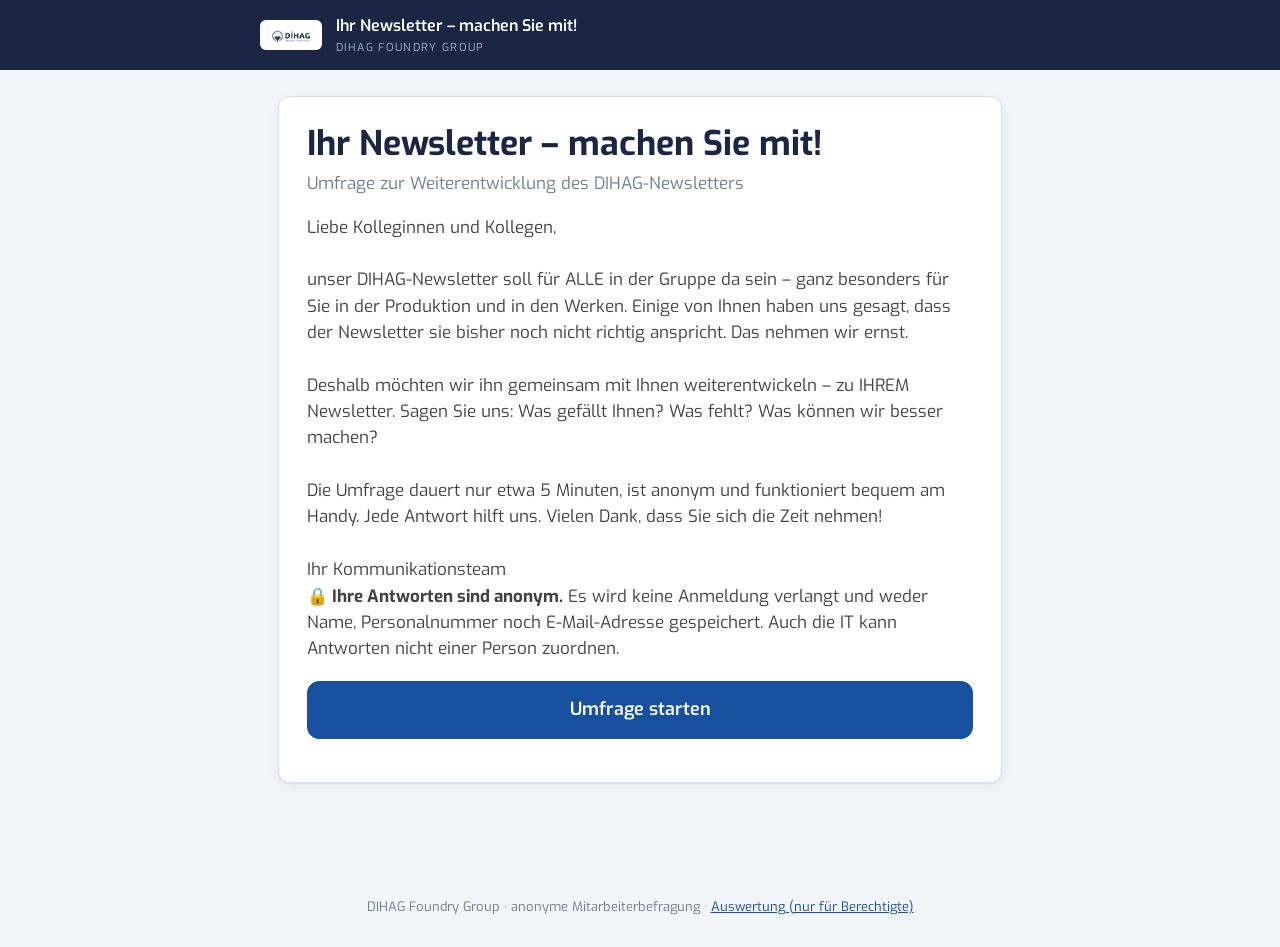
<file: index.html>
<!DOCTYPE html>
<html lang="de">
<head>
<meta charset="UTF-8">
<meta name="viewport" content="width=device-width, initial-scale=1.0">
<title>Umfrage · DIHAG Foundry Group</title>
<meta name="robots" content="noindex">
<link rel="icon" href="assets/dihag-logo.png">
<link rel="preconnect" href="https://fonts.googleapis.com">
<link rel="preconnect" href="https://fonts.gstatic.com" crossorigin>
<link href="https://fonts.googleapis.com/css2?family=Exo:wght@400;500;600;700&display=swap" rel="stylesheet">
<link rel="stylesheet" href="css/style.css?v=13">
</head>
<body>

<header class="top">
  <div class="inner">
    <img src="assets/dihag-logo.png" alt="DIHAG Foundry Group">
    <div>
      <div class="titel" id="kopfTitel">Umfrage</div>
      <div class="sub">DIHAG Foundry Group</div>
    </div>
  </div>
</header>

<!-- Fortschritt: erscheint erst, wenn die Umfrage begonnen wurde -->
<div class="fortschritt" id="fortschritt" hidden>
  <div class="inner">
    <div class="balken"><i id="balken"></i></div>
    <div class="text" id="fortschrittText"></div>
  </div>
</div>

<main>

  <!-- Laden -->
  <div class="karte" id="ladeBox">
    <p>Umfrage wird geladen …</p>
  </div>

  <!-- Fehler beim Laden -->
  <div class="karte" id="fehlerBox" hidden>
    <h2>Umfrage nicht verfügbar</h2>
    <p id="fehlerText"></p>
    <p>Bitte wenden Sie sich an das Kommunikationsteam oder die IT.</p>
  </div>

  <!-- Startseite -->
  <div class="karte" id="introBox" hidden>
    <h1 id="introTitel"></h1>
    <p id="introUnter" class="hilfe" style="color:var(--muted);margin-top:-4px"></p>
    <div class="intro" id="introText"></div>
    <div class="hinweis">
      <b>🔒 Ihre Antworten sind anonym.</b>
      Es wird keine Anmeldung verlangt und weder Name, Personalnummer noch
      E-Mail-Adresse gespeichert. Auch die IT kann Antworten nicht einer
      Person zuordnen.
    </div>
    <div id="probelaufHinweis" class="meldung info" hidden>
      <b>Probelauf.</b> Diese Umfrage ist noch nicht scharf geschaltet –
      Antworten werden <b>nicht</b> gespeichert.
    </div>
    <div id="wiederHinweis" class="meldung info" hidden>
      Sie haben an dieser Umfrage auf diesem Gerät bereits teilgenommen.
      Sie können trotzdem erneut antworten.
    </div>
    <p style="margin-top:18px">
      <button class="btn gross" id="startBtn">Umfrage starten</button>
    </p>
  </div>

  <!-- Fragen -->
  <div class="karte" id="schrittBox" hidden>
    <div id="fragen"></div>

    <!-- Honigtopf gegen automatisierte Einsendungen (unsichtbar) -->
    <div class="hp" aria-hidden="true">
      <label>Bitte leer lassen <input type="text" id="hp" tabindex="-1" autocomplete="off"></label>
    </div>

    <div id="sendeMeldung"></div>
    <div class="navi">
      <button class="btn sec" id="zurueckBtn">Zurück</button>
      <button class="btn" id="weiterBtn">Weiter</button>
    </div>
  </div>

  <!-- Danke -->
  <div class="karte danke" id="dankeBox" hidden>
    <div class="haken">✓</div>
    <h2>Vielen Dank!</h2>
    <p id="dankeText"></p>
    <div id="dankeProbelauf" class="meldung info" hidden>
      Probelauf – es wurde nichts gespeichert.
    </div>
  </div>

</main>

<footer class="fuss">
  DIHAG Foundry Group · anonyme Mitarbeiterbefragung ·
  <a href="auswertung.html">Auswertung (nur für Berechtigte)</a>
</footer>

<script src="js/config.js?v=13"></script>
<script src="js/fragebogen.js?v=13"></script>
<script src="js/api.js?v=13"></script>
<script src="js/teilnahme.js?v=13"></script>
</body>
</html>
</file>
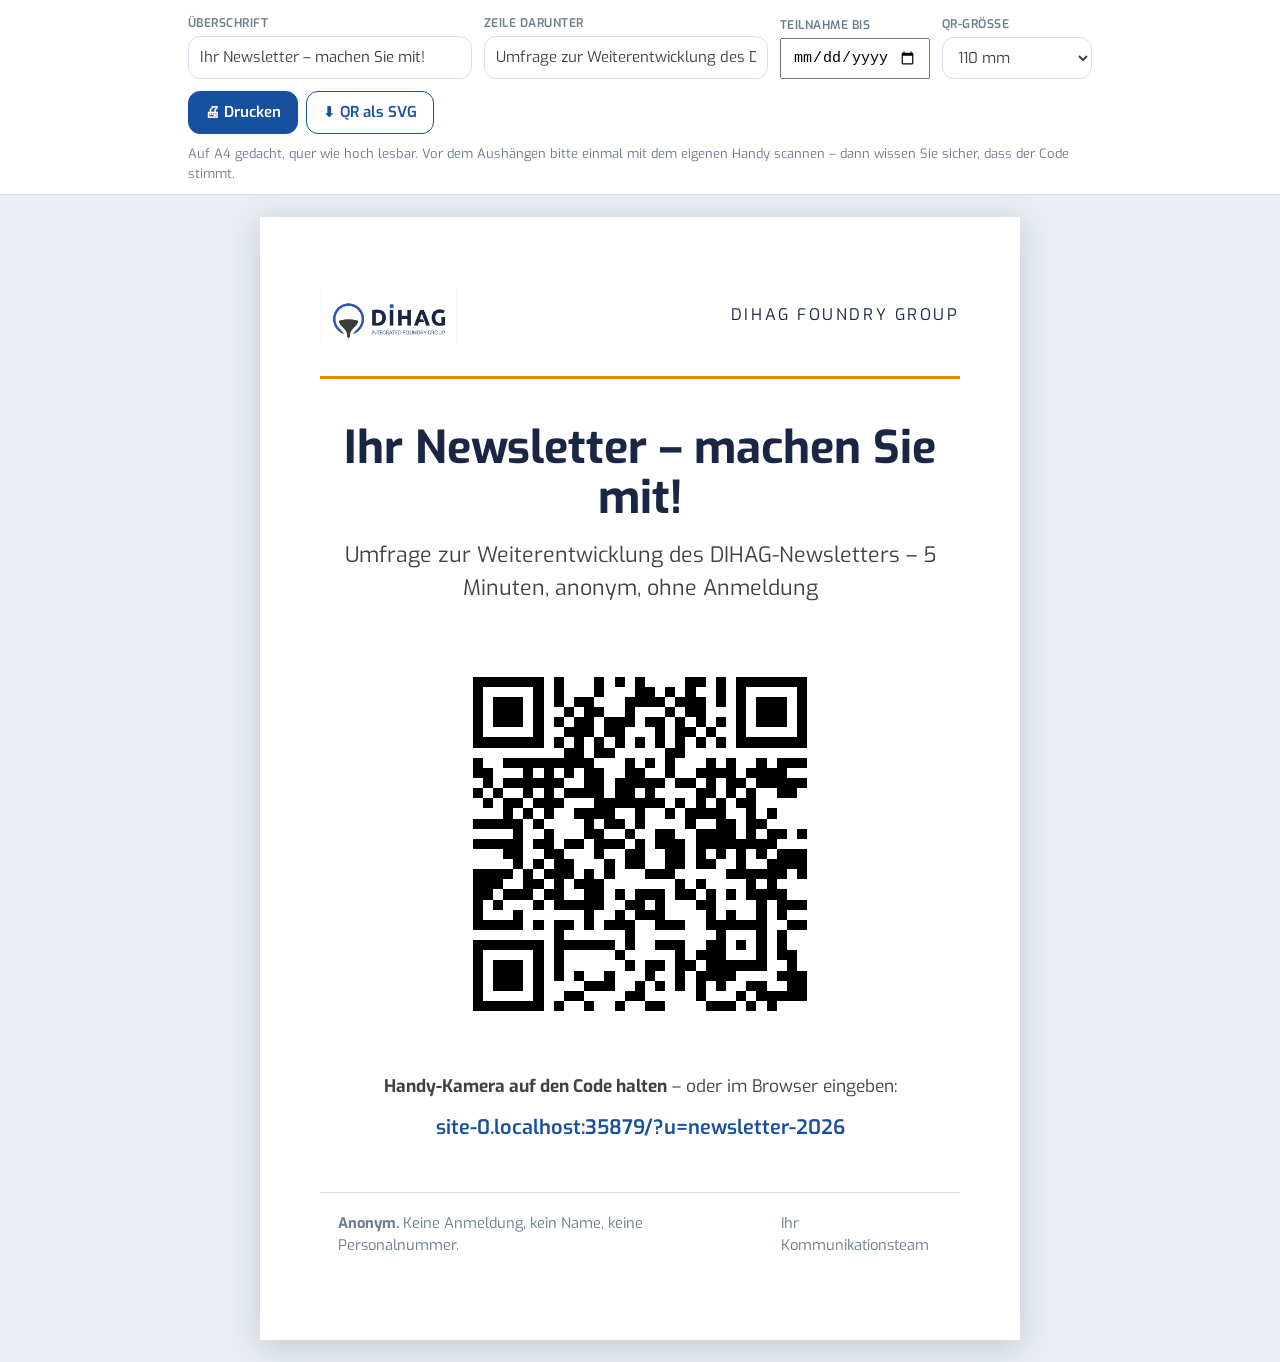
<file: aushang.html>
<!DOCTYPE html>
<html lang="de">
<head>
<meta charset="UTF-8">
<meta name="viewport" content="width=device-width, initial-scale=1.0">
<title>Aushang · DIHAG Umfragen</title>
<meta name="robots" content="noindex">
<link rel="icon" href="assets/dihag-logo.png">
<link rel="preconnect" href="https://fonts.googleapis.com">
<link rel="preconnect" href="https://fonts.gstatic.com" crossorigin>
<link href="https://fonts.googleapis.com/css2?family=Exo:wght@400;500;600;700&display=swap" rel="stylesheet">
<link rel="stylesheet" href="css/style.css?v=13">
<link rel="stylesheet" href="css/aushang.css?v=13">
</head>
<body class="aushang">

<!-- Bedienleiste – erscheint nicht im Ausdruck -->
<div class="leiste keinDruck">
  <div class="inner">
    <div class="feld">
      <label for="fUeberschrift">Überschrift</label>
      <input type="text" id="fUeberschrift" placeholder="wird aus der Umfrage übernommen">
    </div>
    <div class="feld">
      <label for="fZusatz">Zeile darunter</label>
      <input type="text" id="fZusatz">
    </div>
    <div class="feld schmal">
      <label for="fFrist">Teilnahme bis</label>
      <input type="date" id="fFrist">
    </div>
    <div class="feld schmal">
      <label for="fGroesse">QR-Größe</label>
      <select id="fGroesse">
        <option value="90">90 mm</option>
        <option value="110" selected>110 mm</option>
        <option value="130">130 mm</option>
      </select>
    </div>
    <div class="schub">
      <button class="btn" id="bDrucken">🖨 Drucken</button>
      <button class="btn sec" id="bSvg">⬇ QR als SVG</button>
    </div>
  </div>
  <p class="hinweis inner">
    Auf A4 gedacht, quer wie hoch lesbar. Vor dem Aushängen bitte einmal mit dem
    eigenen Handy scannen – dann wissen Sie sicher, dass der Code stimmt.
  </p>
</div>

<!-- Das Blatt -->
<main class="blatt" id="blatt">
  <header class="kopf">
    <img src="assets/dihag-logo.png" alt="DIHAG Foundry Group">
    <div class="marke">DIHAG Foundry Group</div>
  </header>

  <h1 id="ueberschrift">Ihre Meinung zählt</h1>
  <p class="zusatz" id="zusatz">Anonyme Umfrage – 5 Minuten, ohne Anmeldung</p>

  <div class="qr" id="qr"></div>

  <p class="anleitung">
    <b>Handy-Kamera auf den Code halten</b> – oder im Browser eingeben:
  </p>
  <p class="adresse" id="adresse"></p>

  <p class="frist" id="frist" hidden></p>

  <footer class="fuss">
    <span><b>Anonym.</b> Keine Anmeldung, kein Name, keine Personalnummer.</span>
    <span>Ihr Kommunikationsteam</span>
  </footer>
</main>

<script src="js/config.js?v=13"></script>
<script src="js/api.js?v=13"></script>
<script src="js/qr.js?v=13"></script>
<script src="js/aushang.js?v=13"></script>
</body>
</html>
</file>
<file: css/style.css>
/* ══════════════════════════════════════════════════════════════════
   DIHAG Umfragen – Grundlayout und Teilnahmeseite
   Corporate Design: Azurblau #17509E · Navy #1A2644 · Anthrazit #424241
                     Lichtblau #99B7CD · Orange #F08300 · Schrift Exo

   Die Teilnahmeseite wird überwiegend am Handy und in der Produktion
   benutzt: große Schrift, große Schaltflächen, hoher Kontrast, alles
   einspaltig. Deshalb ist dieses Stylesheet mobil zuerst gedacht.
   ══════════════════════════════════════════════════════════════════ */

:root {
  --azur:      #17509E;
  --navy:      #1A2644;
  --anthrazit: #424241;
  --lichtblau: #99B7CD;
  --orange:    #F08300;

  --azur-dark: #113f7c;
  --bg:        #f2f5f9;
  --card:      #ffffff;
  --text:      var(--anthrazit);
  --muted:     #6d7d8e;
  --border:    #d7e0ea;
  --border-2:  #eaeff5;
  --green:     #1e7e34;
  --green-bg:  #e6f4ea;
  --red:       #b02a37;
  --red-bg:    #fdecea;
  --radius:    12px;
  --shadow:    0 1px 2px rgba(26,38,68,.06), 0 4px 16px rgba(26,38,68,.06);
  --maxw:      760px;
}

* { box-sizing: border-box; }

body {
  margin: 0;
  font-family: "Exo", "Segoe UI", system-ui, -apple-system, sans-serif;
  background: var(--bg);
  color: var(--text);
  font-size: 17px;          /* bewusst größer als in den übrigen Apps */
  line-height: 1.55;
  -webkit-font-smoothing: antialiased;
}

a { color: var(--azur); }
[hidden] { display: none !important; }

h1, h2, h3 { color: var(--navy); line-height: 1.25; margin: 0 0 10px; }

/* ── Kopfbereich ──────────────────────────────────────────────────── */

header.top {
  background: var(--navy);
  color: #fff;
  padding: 14px 18px;
}
header.top .inner {
  max-width: var(--maxw); margin: 0 auto;
  display: flex; align-items: center; gap: 14px;
}
header.top img { height: 30px; background: #fff; border-radius: 6px; padding: 5px 8px; }
header.top .titel { font-weight: 600; font-size: 16px; }
header.top .sub {
  font-size: 11px; letter-spacing: .12em; text-transform: uppercase;
  color: var(--lichtblau);
}

/* ── Fortschritt ──────────────────────────────────────────────────── */

.fortschritt { background: #fff; border-bottom: 1px solid var(--border); }
.fortschritt .inner {
  max-width: var(--maxw); margin: 0 auto; padding: 10px 18px;
  display: flex; align-items: center; gap: 12px;
}
.fortschritt .balken {
  flex: 1; height: 8px; border-radius: 99px; background: var(--border-2); overflow: hidden;
}
.fortschritt .balken i {
  display: block; height: 100%; width: 0;
  background: linear-gradient(90deg, var(--azur), var(--orange));
  transition: width .3s ease;
}
.fortschritt .text { font-size: 13px; color: var(--muted); white-space: nowrap; }

/* ── Inhalt ───────────────────────────────────────────────────────── */

main { max-width: var(--maxw); margin: 0 auto; padding: 18px 14px 90px; }

.karte {
  background: var(--card); border: 1px solid var(--border);
  border-radius: var(--radius); box-shadow: var(--shadow);
  padding: 20px 18px; margin-bottom: 16px;
}

.intro { white-space: pre-line; }
.intro .hinweis {
  margin-top: 18px; padding: 14px 16px; border-radius: var(--radius);
  background: var(--green-bg); border: 1px solid #bfe3cb; color: #14532d;
  white-space: normal;
}
.intro .hinweis b { display: block; margin-bottom: 2px; }

.abschnitt-titel {
  margin: 4px 0 18px; padding-bottom: 12px; border-bottom: 3px solid var(--orange);
}
.abschnitt-titel h2 { font-size: 22px; margin: 0; }
.abschnitt-titel p { margin: 6px 0 0; color: var(--muted); font-size: 15px; }

/* ── Fragen ───────────────────────────────────────────────────────── */

.frage { padding: 18px 0; border-top: 1px solid var(--border-2); }
.frage:first-of-type { border-top: 0; padding-top: 4px; }
.frage > .text { font-weight: 600; color: var(--navy); font-size: 17px; }
.frage > .text .pflicht { color: var(--orange); margin-left: 4px; }
.frage > .hilfe { color: var(--muted); font-size: 15px; margin-top: 3px; }
.frage.fehlt { background: var(--red-bg); border-radius: var(--radius); padding: 14px; }
.frage .fehler { color: var(--red); font-size: 14px; margin-top: 8px; font-weight: 600; }

/* Auswahl: die ganze Zeile ist anklickbar, Mindesthöhe 48 px (Handschuhe) */
.opt {
  display: flex; align-items: flex-start; gap: 12px;
  min-height: 48px; padding: 10px 12px; margin-top: 8px;
  border: 1px solid var(--border); border-radius: var(--radius);
  background: #fff; cursor: pointer;
}
.opt:hover { border-color: var(--lichtblau); background: #fbfdff; }
.opt input { width: 22px; height: 22px; margin: 2px 0 0; accent-color: var(--azur); flex: none; }
.opt.gewaehlt { border-color: var(--azur); background: #eef4fc; }
.opt span { flex: 1; }

.optionen { margin-top: 10px; }

select, input[type="text"], textarea {
  width: 100%; font: inherit; color: inherit;
  padding: 12px 14px; border: 1px solid var(--border);
  border-radius: var(--radius); background: #fff; margin-top: 10px;
}
select:focus, input:focus, textarea:focus {
  outline: 2px solid var(--azur); outline-offset: 1px; border-color: var(--azur);
}
textarea { min-height: 90px; resize: vertical; }

/* Skala 1–5 als große Knöpfe */
.skala { display: flex; gap: 8px; margin-top: 12px; }
.skala button {
  flex: 1; min-height: 56px; font: inherit; font-size: 20px; font-weight: 600;
  color: var(--navy); background: #fff; cursor: pointer;
  border: 1px solid var(--border); border-radius: var(--radius);
}
.skala button:hover { border-color: var(--lichtblau); }
.skala button[aria-pressed="true"] {
  background: var(--azur); border-color: var(--azur); color: #fff;
}
.skala-labels {
  display: flex; justify-content: space-between; gap: 10px;
  font-size: 13px; color: var(--muted); margin-top: 6px;
}
.skala-labels span:last-child { text-align: right; }

/* Raster (Matrix): je Zeile eine Skala – am Handy untereinander.
   Die Bedeutung der Zahlen steht einmal oben statt unter jeder Zeile. */
.matrix-legende {
  display: flex; justify-content: space-between; gap: 12px;
  margin-top: 12px; padding: 8px 12px;
  background: #f2f5f9; border-radius: var(--radius);
  font-size: 14px; color: var(--muted);
}
.matrix-legende b { color: var(--navy); }
.matrix-zeile { padding: 12px 0; border-top: 1px dashed var(--border-2); }
.matrix-zeile:first-child { border-top: 0; }
.matrix-zeile .mz-text { font-size: 15px; margin-bottom: 6px; font-weight: 500; color: var(--navy); }

/* Honigtopf: für Menschen unsichtbar, Bots füllen ihn aus */
.hp { position: absolute; left: -9999px; width: 1px; height: 1px; overflow: hidden; }

/* ── Schaltflächen ────────────────────────────────────────────────── */

.btn {
  font: inherit; font-weight: 600; font-size: 17px;
  padding: 14px 22px; min-height: 52px;
  border: 1px solid var(--azur); border-radius: var(--radius);
  background: var(--azur); color: #fff; cursor: pointer;
}
.btn:hover  { background: var(--azur-dark); border-color: var(--azur-dark); }
.btn:disabled { opacity: .55; cursor: default; }
.btn.sec    { background: #fff; color: var(--azur); }
.btn.sec:hover { background: #eef4fc; }
.btn.gross  { width: 100%; font-size: 18px; min-height: 58px; }
.btn.senden { background: var(--orange); border-color: var(--orange); }
.btn.senden:hover { background: #d97600; border-color: #d97600; }

.navi { display: flex; gap: 12px; margin-top: 8px; }
.navi .btn { flex: 1; }

/* ── Meldungen ────────────────────────────────────────────────────── */

.meldung { padding: 14px 16px; border-radius: var(--radius); margin-top: 14px; }
.meldung.err  { background: var(--red-bg);   border: 1px solid #f2c4c8; color: var(--red); }
.meldung.ok   { background: var(--green-bg); border: 1px solid #bfe3cb; color: #14532d; }
.meldung.info { background: #fff6e8;         border: 1px solid #f6d9ac; color: #7a4a00; }

.danke { text-align: center; padding: 34px 20px; }
.danke .haken {
  width: 78px; height: 78px; margin: 0 auto 18px; border-radius: 50%;
  background: var(--green-bg); color: var(--green);
  font-size: 42px; line-height: 78px;
}
.danke p { white-space: pre-line; }

footer.fuss {
  max-width: var(--maxw); margin: 0 auto; padding: 8px 18px 30px;
  color: var(--muted); font-size: 13px; text-align: center;
}

@media (min-width: 700px) {
  main { padding: 26px 18px 90px; }
  .karte { padding: 26px 28px; }
}
</file>
<file: css/aushang.css>
/* ══════════════════════════════════════════════════════════════════
   Aushang für das Schwarze Brett – A4, zum Ausdrucken

   Auslegung fürs Werk: Der Zettel hängt an einer Wand, gelesen wird er im
   Vorbeigehen aus zwei, drei Metern. Deshalb wenig Text, sehr große Schrift
   und ein QR-Code, der auch mit älterem Handy und schlechtem Hallenlicht
   noch erfasst wird.
   ══════════════════════════════════════════════════════════════════ */

body.aushang { background: #e9edf3; }

/* ── Bedienleiste (nur am Bildschirm) ─────────────────────────────── */

.leiste { background: #fff; border-bottom: 1px solid var(--border); padding: 14px 0 10px; }
.leiste .inner {
  max-width: 940px; margin: 0 auto; padding: 0 18px;
  display: flex; flex-wrap: wrap; gap: 12px; align-items: flex-end;
}
.leiste .feld { display: flex; flex-direction: column; gap: 3px; flex: 1; min-width: 210px; }
.leiste .feld.schmal { flex: 0 0 150px; min-width: 150px; }
.leiste label {
  font-size: 12px; font-weight: 600; color: var(--muted);
  text-transform: uppercase; letter-spacing: .04em;
}
.leiste input, .leiste select { margin: 0; padding: 9px 11px; font-size: 15px; }
.leiste .schub { display: flex; gap: 8px; }
.leiste .btn { min-height: 42px; padding: 9px 16px; font-size: 15px; }
.leiste .hinweis { color: var(--muted); font-size: 13px; margin: 10px auto 0; }

/* ── Das Blatt ────────────────────────────────────────────────────── */

.blatt {
  width: 210mm;
  min-height: 297mm;
  margin: 22px auto;
  padding: 18mm 16mm 14mm;
  background: #fff;
  box-shadow: 0 6px 30px rgba(26, 38, 68, .18);
  display: flex;
  flex-direction: column;
  align-items: center;
  text-align: center;
}

.blatt .kopf {
  width: 100%;
  display: flex; align-items: center; justify-content: space-between;
  padding-bottom: 8mm; border-bottom: 3px solid var(--orange);
}
.blatt .kopf img { height: 16mm; }
.blatt .kopf .marke {
  font-size: 12pt; letter-spacing: .16em; text-transform: uppercase; color: var(--navy);
}

.blatt h1 {
  font-size: 34pt; line-height: 1.1; color: var(--navy);
  margin: 12mm 0 4mm; max-width: 170mm;
}
.blatt .zusatz { font-size: 16pt; color: var(--anthrazit); margin: 0 0 8mm; }

.blatt .qr { margin: 0 0 6mm; }
.blatt .qr svg { display: block; }

.blatt .anleitung { font-size: 13pt; margin: 0 0 3mm; color: var(--anthrazit); }
.blatt .adresse {
  font-size: 15pt; font-weight: 600; color: var(--azur);
  word-break: break-all; margin: 0 0 6mm;
}

.blatt .frist {
  font-size: 15pt; font-weight: 600; color: #fff; background: var(--orange);
  padding: 3mm 8mm; border-radius: 6mm; margin: 0 0 6mm;
}

.blatt .fuss {
  margin-top: auto; width: 100%;
  display: flex; justify-content: space-between; gap: 10mm;
  border-top: 1px solid var(--border); padding-top: 5mm;
  font-size: 11pt; color: var(--muted); text-align: left;
}

/* ── Druck ────────────────────────────────────────────────────────── */

@page { size: A4 portrait; margin: 0; }

@media print {
  body.aushang { background: #fff; }
  .leiste, .keinDruck { display: none !important; }
  .blatt {
    width: auto; min-height: auto; margin: 0;
    padding: 14mm 14mm 10mm;
    box-shadow: none;
  }
  /* Farbflächen (Orange-Balken, Fristband) auch wirklich drucken */
  * { -webkit-print-color-adjust: exact; print-color-adjust: exact; }
}

@media (max-width: 820px) {
  .blatt { width: auto; min-height: auto; padding: 20px; }
  .blatt h1 { font-size: 26pt; }
}
</file>
